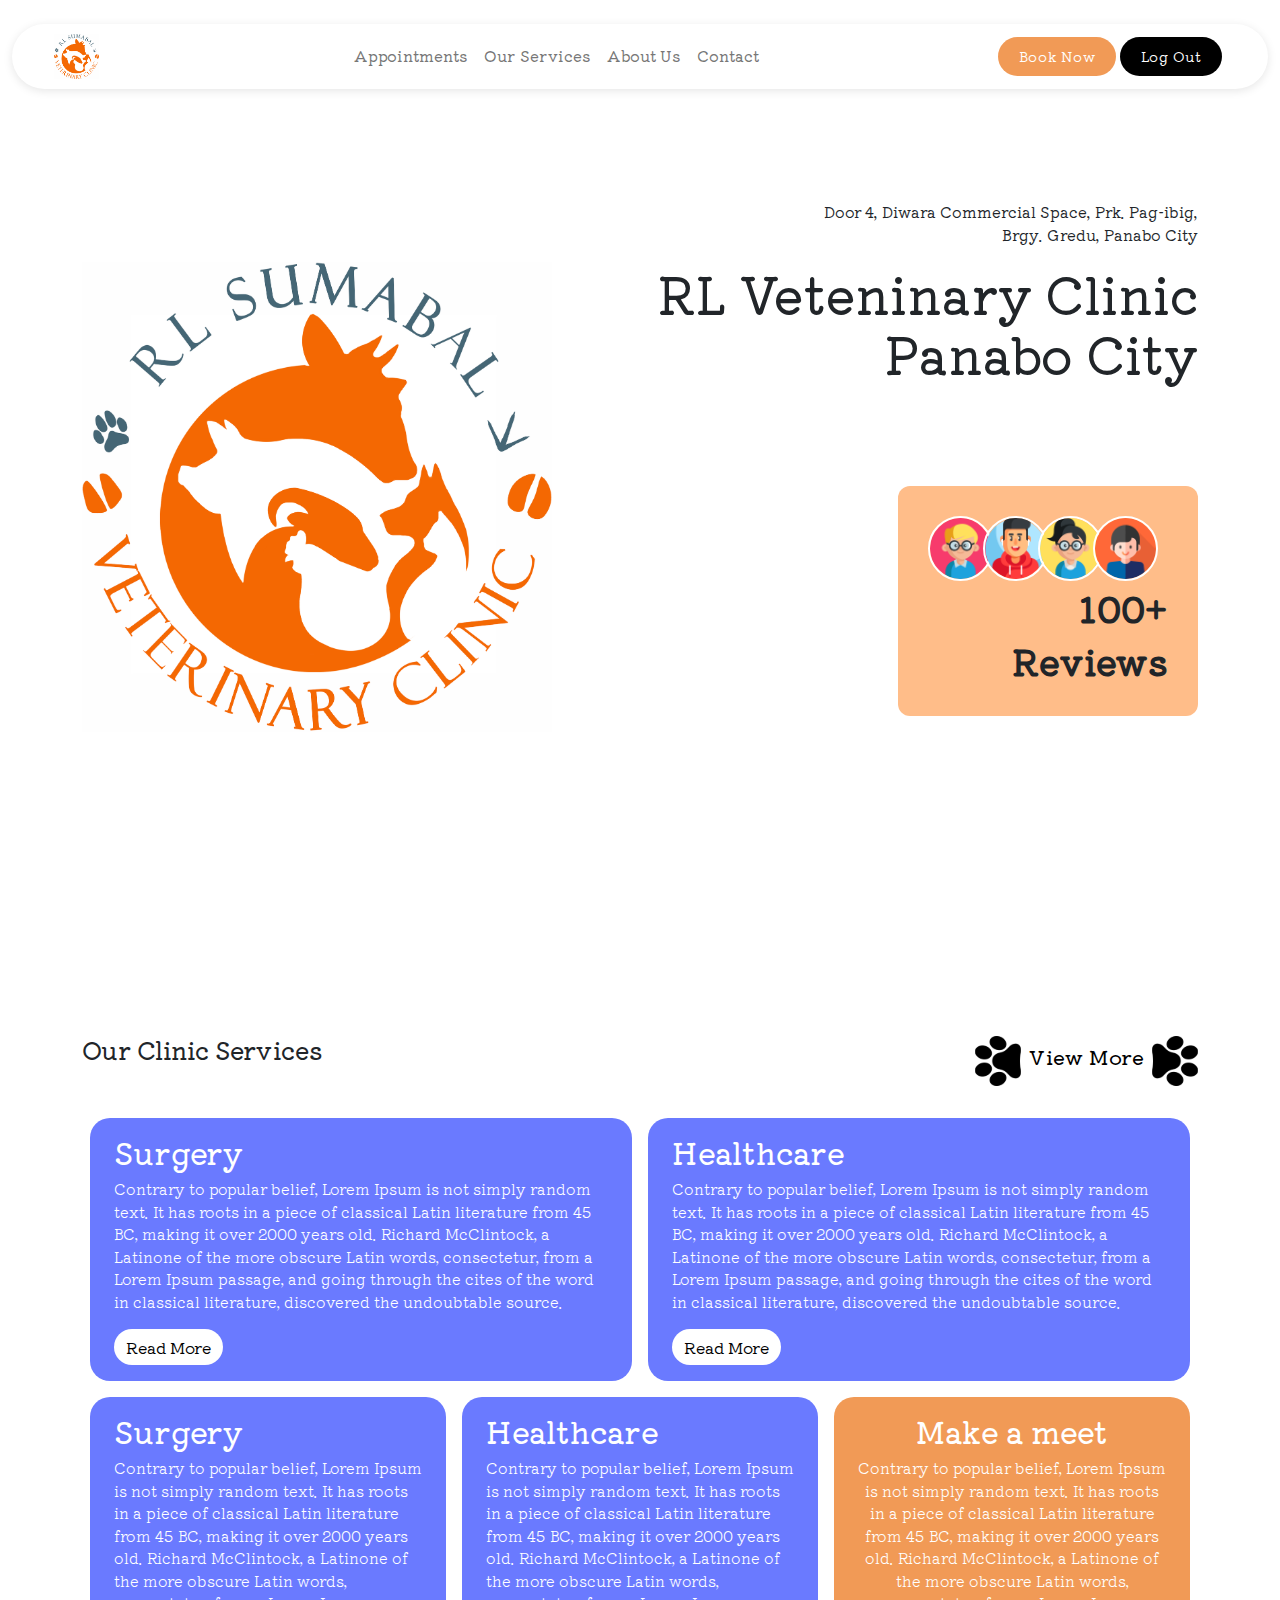
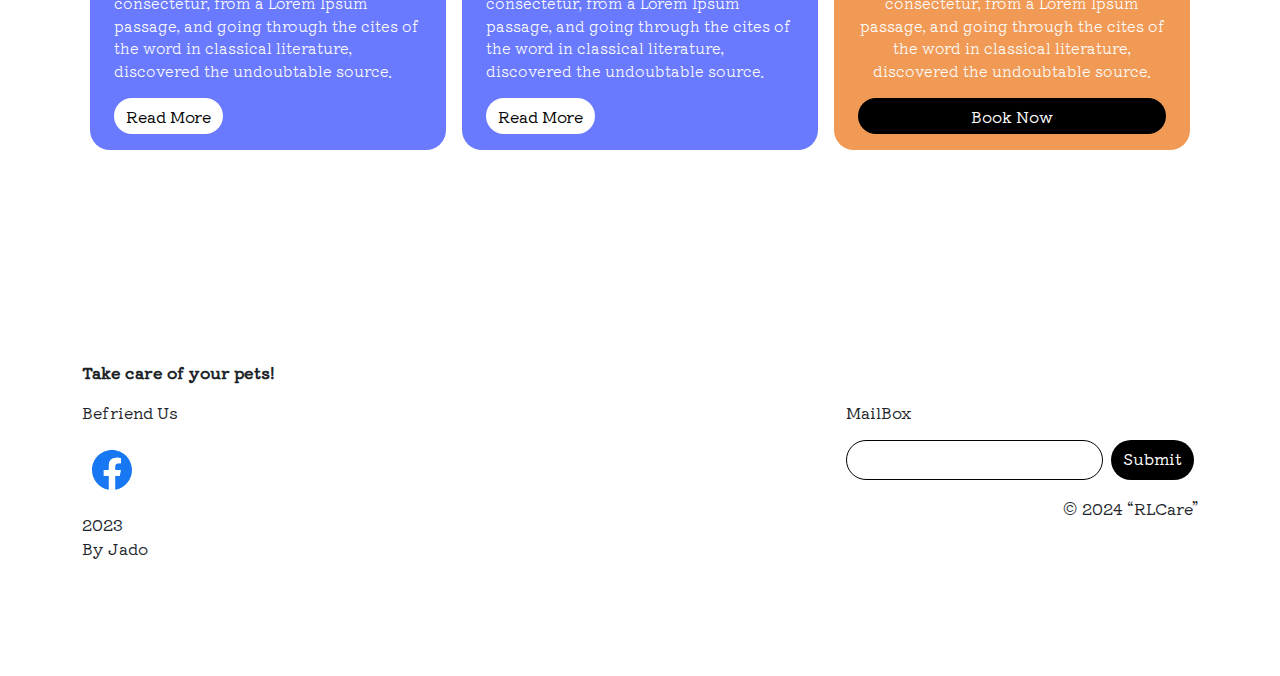
<file: pages/index.html>
<!DOCTYPE html>
<html lang="en">
<head>
    <meta charset="UTF-8">
    <meta name="viewport" content="width=device-width, initial-scale=1.0">
    <title>RL Cares</title>
    <link rel = "stylesheet" type="text/css" href="../css/bootstrap/css/bootstrap.min.css">
    <link rel = "stylesheet" type="text/css" href="../css/main.css">
</head>

<body>
    <div class="wrapper">
        <div class="container-xxl">

            <!--customized-header-->
            <div class="pt-4">
                <nav class="navbar navbar-expand-lg navbar-light navbar-custom">
                    <div class="container-fluid">
                    
                    <a class="navbar-brand" href="index.html"><img src="../img/logo.png" height="45px" width="45px" class="m-0 selector"></a>
                
                    <button class="navbar-toggler" type="button" data-bs-toggle="collapse" data-bs-target="#navbarNav" aria-controls="navbarNav" aria-expanded="false" aria-label="Toggle navigation">
                        <span class="navbar-toggler-icon"></span>
                    </button>
                
                    <div class="collapse navbar-collapse justify-content-center" id="navbarNav">
                        <ul class="navbar-nav">
                        <li class="nav-item">
                            <a class="nav-link" aria-current="page" href="appointments.html">Appointments</a>
                        </li>
                        <li class="nav-item">
                            <a class="nav-link" href="services.html">Our Services</a>
                        </li>
                        <li class="nav-item">
                            <a class="nav-link" href="about.html">About Us</a>
                        </li>
                        <li class="nav-item">
                            <a class="nav-link" href="contactus.html">Contact</a>
                        </li>
                        </ul>
                    </div>
                    
                    <a href="booking.html" class="btn btn-book-now">Book Now</a>
                    <a href="../login.html" class="btn btn-log-out mx-1 ">Log Out</a>
                    </div>
                </nav>
            </div>

            <div class="custom-ptpb container-sm">
                <div class="">
                    <div class="text-end">
                        <p class="text-content fw-normal">Door 4, Diwara Commercial Space, Prk. Pag-ibig,<br>Brgy. Gredu, Panabo City</p>
                    </div>

                    <div class="d-flex justify-content-center">
                        <div class="col">
                            <img src="../img/logo.png" class="selector" height="470px" width="470px">
                        </div>
                        
                        <div class="col text-end">
                            <div class="col">
                                <h1 class="h1">RL Veteninary Clinic<br>Panabo City</h1>
                            </div>
                            
                            <div class="col pt-5">
                                <div class="float-end pt-5">
                                    <div class="review-badge">
                                        <div class="avatars">
                                            <img src="../img/icons/boy.png" class="avatar" alt="Avatar 1">
                                            <img src="../img/icons/gamer.png" class="avatar" alt="Avatar 2">
                                            <img src="../img/icons/girl.png" class="avatar" alt="Avatar 3">
                                            <img src="../img/icons/man.png" class="avatar" alt="Avatar 4">
                                          </div>
                                          <div class="review-text">100+ Reviews</div>
                                    </div>
                                </div>
                            </div>
                        </div>
                    </div>
                </div>
            </div>

            <div class="custom-ptpb container-sm">
                <div class="d-flex justify-content-between">
                    <div>
                        <h4>Our Clinic Services</h4>
                    </div>
                    <div class="d-flex align-items-center">
                        <img src="../img/icons/paws1.svg">
                        <h5 class="mx-2"><a href="services.html" class="text-decoration-none a-nocolor">View More</a></h5>
                        <img src="../img/icons/paws2.svg">
                    </div>
                </div>

                <div class="pt-4 d-flex justify-content-center">
                    <div class="card m-2 custom-card-1">
                        <div class="card-body mx-2">
                            <h5 class="card-title custom-card-head">Surgery</h5>
                            <p class="card-text text-content">Contrary to popular belief, Lorem Ipsum is not simply random text. It has roots in a piece of classical Latin literature from 45 BC, making it over 2000 years old.
                                Richard McClintock, a Latinone of the more obscure Latin words, consectetur, from a Lorem Ipsum passage, and going through the cites of the word in classical literature, discovered the undoubtable source.</p>
                            <a href="#" class="btn btn-primary custom-card-btn-1">Read More</a>
                        </div>
                    </div>

                    <div class="card m-2 custom-card-1">
                        <div class="card-body mx-2">
                            <h5 class="card-title custom-card-head">Healthcare</h5>
                            <p class="card-text text-content">Contrary to popular belief, Lorem Ipsum is not simply random text. It has roots in a piece of classical Latin literature from 45 BC, making it over 2000 years old.
                                Richard McClintock, a Latinone of the more obscure Latin words, consectetur, from a Lorem Ipsum passage, and going through the cites of the word in classical literature, discovered the undoubtable source.</p>
                            <a href="#" class="btn btn-primary custom-card-btn-1">Read More</a>
                        </div>
                    </div>
                </div>

                <div class="d-flex justify-content-center">
                    <div class="card m-2 custom-card-1">
                        <div class="card-body mx-2">
                            <h5 class="card-title custom-card-head">Surgery</h5>
                            <p class="card-text text-content">Contrary to popular belief, Lorem Ipsum is not simply random text. It has roots in a piece of classical Latin literature from 45 BC, making it over 2000 years old.
                                Richard McClintock, a Latinone of the more obscure Latin words, consectetur, from a Lorem Ipsum passage, and going through the cites of the word in classical literature, discovered the undoubtable source.</p>
                            <a href="#" class="btn btn-primary custom-card-btn-1">Read More</a>
                        </div>
                    </div>

                    <div class="card m-2 custom-card-1">
                        <div class="card-body mx-2">
                            <h5 class="card-title custom-card-head">Healthcare</h5>
                            <p class="card-text text-content">Contrary to popular belief, Lorem Ipsum is not simply random text. It has roots in a piece of classical Latin literature from 45 BC, making it over 2000 years old.
                                Richard McClintock, a Latinone of the more obscure Latin words, consectetur, from a Lorem Ipsum passage, and going through the cites of the word in classical literature, discovered the undoubtable source.</p>
                            <a href="#" class="btn btn-primary custom-card-btn-1">Read More</a>
                        </div>
                    </div>

                    <div class="card m-2 custom-card-2">
                        <div class="card-body mx-2 d-flex flex-column justify-content-center text-center">
                            <h5 class="card-title custom-card-head">Make a meet</h5>
                            <p class="card-text text-content">Contrary to popular belief, Lorem Ipsum is not simply random text. It has roots in a piece of classical Latin literature from 45 BC, making it over 2000 years old.
                                Richard McClintock, a Latinone of the more obscure Latin words, consectetur, from a Lorem Ipsum passage, and going through the cites of the word in classical literature, discovered the undoubtable source.</p>
                            <a href="booking.html" class="btn btn-primary custom-card-btn-2">Book Now</a>
                        </div>
                    </div>
                </div>
                
            </div>


            <!--customized-footer-->
            <div class="container">
                <footer class="footer">
                    <div class="row justify-content-between">
                        <!-- Left Section: Social Icons and Text -->
                            <div class="col-md-4 footer-left text-md-left">
                                <p class="fw-bold">Take care of your pets!</p>
                                <p>Befriend Us</p>
                                <div class="social-icons mb-2">
                                    <a href="https://www.facebook.com/RLSumabalVetClinic" target="_blank"><img src="../img/icons/fb.svg" class="selector" alt="Facebook"></a>
                                </div>
                                <p class="pt-1">2023<br>By Jado</p>
                            </div>

                            <div class="col-md-4 footer-right">
                                <p class="mx-1">MailBox</p>
                                <div class="d-flex justify-content-between">
                                    <input type="email" class="footer-input mx-1">
                                    <a href="#" class="btn btn-primary custom-card-btn-2 mx-1">Submit</a>
                                </div>
                                <p class="text-end pt-3">© 2024 “RLCare”</p>
                            </div>
                  
                    </div>
                  </footer>
              </div>

        </div>
    </div>

<script src="https://cdn.jsdelivr.net/npm/bootstrap@5.3.0-alpha1/dist/js/bootstrap.bundle.min.js"></script>
</body>
</html>
</file>
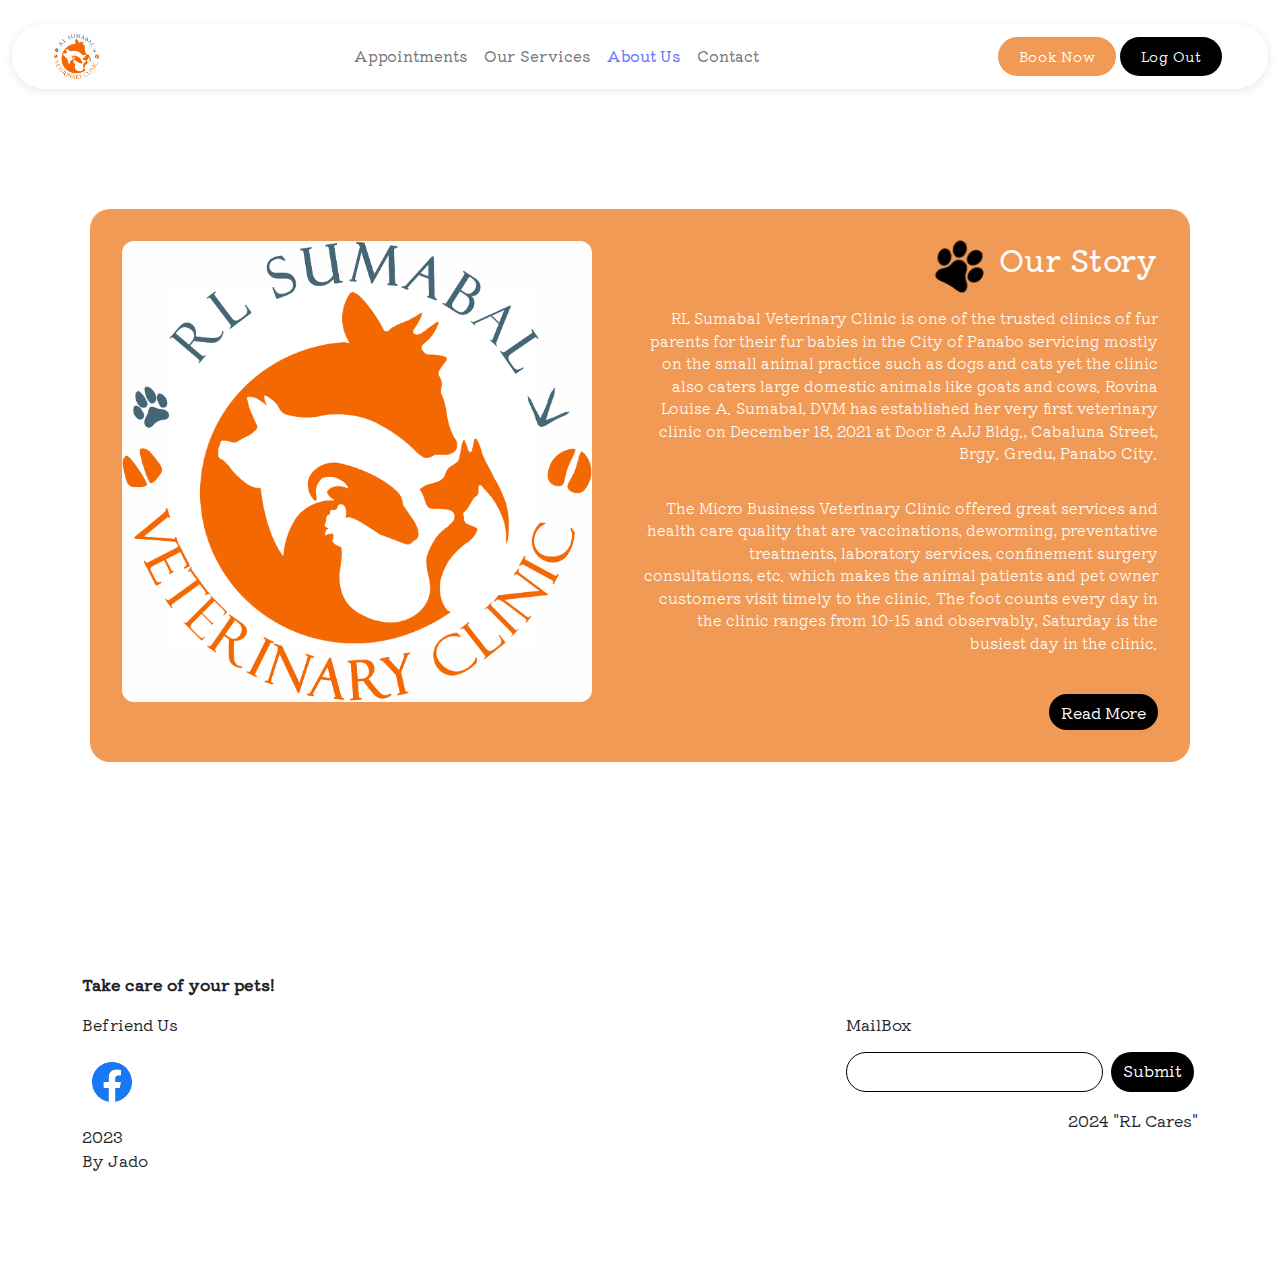
<file: pages/about.html>
<!DOCTYPE html>
<html lang="en">
<head>
    <meta charset="UTF-8">
    <meta name="viewport" content="width=device-width, initial-scale=1.0">
    <title>RL Cares</title>
    <link rel = "stylesheet" type="text/css" href="../css/bootstrap/css/bootstrap.min.css">
    <link rel = "stylesheet" type="text/css" href="../css/main.css">
</head>

<body>
    <div class="wrapper">
        <div class="container-xxl">

            <!--customized-header-->
            <div class="pt-4">
                <nav class="navbar navbar-expand-lg navbar-light navbar-custom">
                    <div class="container-fluid">
                    
                    <a class="navbar-brand" href="index.html"><img src="../img/logo.png" height="45px" width="45px" class="m-0 selector"></a>
                
                    <button class="navbar-toggler" type="button" data-bs-toggle="collapse" data-bs-target="#navbarNav" aria-controls="navbarNav" aria-expanded="false" aria-label="Toggle navigation">
                        <span class="navbar-toggler-icon"></span>
                    </button>
                
                    <div class="collapse navbar-collapse justify-content-center" id="navbarNav">
                        <ul class="navbar-nav">
                        <li class="nav-item">
                            <a class="nav-link " aria-current="page" href="appointments.html">Appointments</a>
                        </li>
                        <li class="nav-item">
                            <a class="nav-link" href="services.html">Our Services</a>
                        </li>
                        <li class="nav-item">
                            <a class="nav-link active" href="about.html">About Us</a>
                        </li>
                        <li class="nav-item">
                            <a class="nav-link" href="contactus.html">Contact</a>
                        </li>
                        </ul>
                    </div>
                
                    <a href="booking.html" class="btn btn-book-now">Book Now</a>
                    <a href="../login.html" class="btn btn-log-out mx-1 ">Log Out</a>
                    </div>
                </nav>
            </div>

            <div class="container custom-ptpb">
                <div class="card m-2 custom-card-2">
                    <div class="card-body m-3 d-flex justify-content-center">
                        <div class="col">
                            <img src="../img/logo.png" class="img-fluid custom-img-border selector"  height="470px" width="470px">
                        </div>

                        <div class="col d-flex justify-content-center flex-column">
                            <div class="d-flex align-item-center justify-content-end">
                                <img src="../img/icons/paws1.svg" class="rotate selector">
                                <h5 class="card-title custom-card-head ms-3">Our Story</h5>
                            </div>
                            <div class="pt-3 text-end">
                                <p class="card-text text-content pb-3">RL Sumabal Veterinary Clinic is one of the trusted clinics of fur parents for their fur babies in the City of Panabo servicing mostly on the small animal practice such as dogs and cats yet the clinic also caters large domestic animals like goats and cows. Rovina Louise A. Sumabal, DVM has established her very first veterinary clinic on December 18, 2021 at Door 8 AJJ Bldg., Cabaluna Street, Brgy. Gredu, Panabo City.</p>
                                <p class="card-text text-content pb-3">The Micro Business Veterinary Clinic offered great services and health care quality that are vaccinations, deworming, preventative treatments, laboratory services, confinement surgery consultations, etc. which makes the animal patients and pet owner customers visit timely to the clinic. The foot counts every day in the clinic ranges from 10-15 and observably, Saturday is the busiest day in the clinic.</p>
                            </div>
                            <div class="pt-4 text-end">
                                <a href="#" class="btn btn-primary custom-card-btn-2">Read More</a>
                            </div>
                        </div> 
                    </div>
                </div>
            </div>



            <!--customized-footer-->
            <div class="container" >
                <footer class="footer">
                        <div class="row justify-content-between">
                        
                        <!-- Left Section: Social Icons and Text -->
                            <div class="col-md-4 footer-left text-md-left">
                                <p class="fw-bold">Take care of your pets!</p>
                                <p>Befriend Us</p>
                                <div class="social-icons mb-2">
                                    <a href="https://www.facebook.com/RLSumabalVetClinic" target="_blank"><img src="../img/icons/fb.svg" alt="Facebook"></a>
                                </div>
                                <p class="pt-1">2023<br>By Jado</p>
                            </div>

                            <div class="col-md-4 footer-right">
                                <p class="mx-1">MailBox</p>
                                <div class="d-flex justify-content-between">
                                    <input type="email" class="footer-input mx-1">
                                    <a href="#" class="btn btn-primary custom-card-btn-2 mx-1">Submit</a>
                                </div>
                                <p class="text-end pt-3">2024 "RL Cares"</p>
                            </div>
                  
                        </div>
                  
                </footer>
            </div>

        </div>
    </div>

<script src="https://cdn.jsdelivr.net/npm/bootstrap@5.3.0-alpha1/dist/js/bootstrap.bundle.min.js"></script>
</body>
</html>
</file>
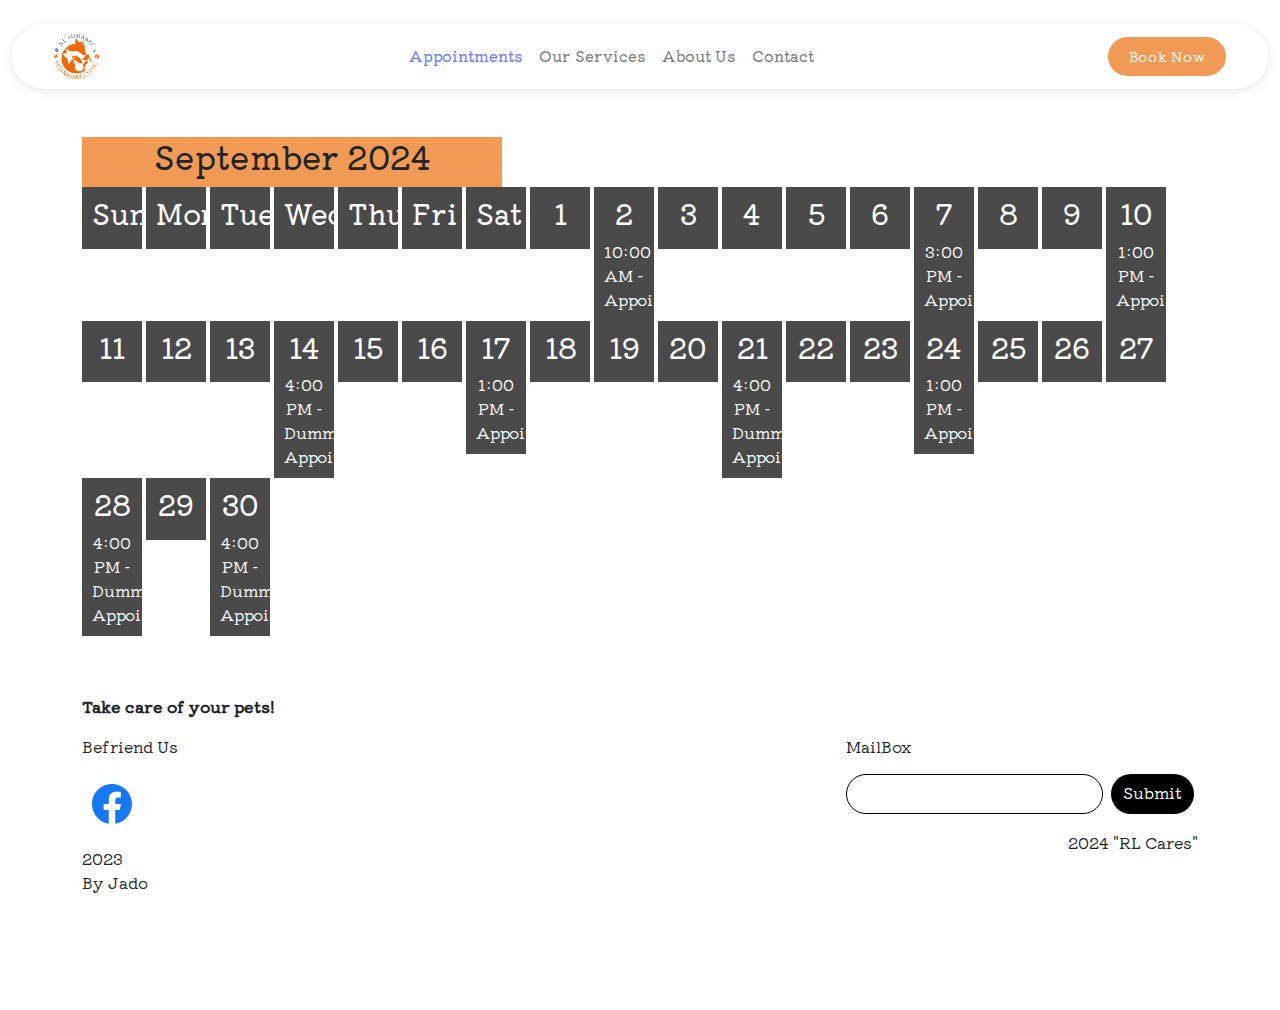
<file: pages/appointments-orig.html>
<!DOCTYPE html>
<html lang="en">
<head>
    <meta charset="UTF-8">
    <meta name="viewport" content="width=device-width, initial-scale=1.0">
    <title>RL Cares</title>
    <link rel = "stylesheet" type="text/css" href="../css/bootstrap/css/bootstrap.min.css">
    <link rel = "stylesheet" type="text/css" href="../css/main.css">
    <link rel = "stylesheet" type="text/css" href="../css/calendar.css">
</head>

<body>
    <div class="wrapper">
        <div class="container-xxl">

            <!--customized-header-->
            <div class="pt-4">
                <nav class="navbar navbar-expand-lg navbar-light navbar-custom">
                    <div class="container-fluid">
                    
                    <a class="navbar-brand" href="index.html"><img src="../img/logo.png" height="45px" width="45px" class="m-0 selector"></a>
                
                    <button class="navbar-toggler" type="button" data-bs-toggle="collapse" data-bs-target="#navbarNav" aria-controls="navbarNav" aria-expanded="false" aria-label="Toggle navigation">
                        <span class="navbar-toggler-icon"></span>
                    </button>
                
                    <div class="collapse navbar-collapse justify-content-center" id="navbarNav">
                        <ul class="navbar-nav">
                        <li class="nav-item">
                            <a class="nav-link active" aria-current="page" href="appointments.html">Appointments</a>
                        </li>
                        <li class="nav-item">
                            <a class="nav-link" href="services.html">Our Services</a>
                        </li>
                        <li class="nav-item">
                            <a class="nav-link" href="about.html">About Us</a>
                        </li>
                        <li class="nav-item">
                            <a class="nav-link" href="contactus.html">Contact</a>
                        </li>
                        </ul>
                    </div>
                
                    <a href="booking.html" class="btn btn-book-now">Book Now</a>
                    </div>
                </nav>
            </div>

            <div class="container py-5">
                <div class="header">
                    <h2>September 2024</h2>
                </div>
        
                <div class="calendar">
                    <!-- Weekdays -->
                    <div class="day"><h3>Sun</h3></div>
                    <div class="day"><h3>Mon</h3></div>
                    <div class="day"><h3>Tue</h3></div>
                    <div class="day"><h3>Wed</h3></div>
                    <div class="day"><h3>Thu</h3></div>
                    <div class="day"><h3>Fri</h3></div>
                    <div class="day"><h3>Sat</h3></div>
        
                    <!-- September Dates -->
                    <div class="day">
                        <h3>1</h3>
                    </div>
                    <div class="day">
                        <h3>2</h3>
                        <div class="appointment">10:00 AM - Appointment</div>
                    </div>
                    <div class="day">
                        <h3>3</h3>
                    </div>
                    <div class="day">
                        <h3>4</h3>
                    </div>
                    <div class="day">
                        <h3>5</h3>
                    </div>
                    <div class="day">
                        <h3>6</h3>
                    </div>
                    <div class="day">
                        <h3>7</h3>
                        <div class="appointment">3:00 PM - Appointment</div>
                    </div>
        
                    <!-- Continue for other days -->
                    <div class="day">
                        <h3>8</h3>
                    </div>
                    <div class="day">
                        <h3>9</h3>
                    </div>
                    <div class="day">
                        <h3>10</h3>
                        <div class="appointment">1:00 PM - Appointment</div>
                    </div>
                    <div class="day">
                        <h3>11</h3>
                    </div>
                    <div class="day">
                        <h3>12</h3>
                    </div>
                    <div class="day">
                        <h3>13</h3>
                    </div>
                    <div class="day">
                        <h3>14</h3>
                        <div class="appointment dummy-appointment">4:00 PM - Dummy Appointment</div>
                    </div>

                    <div class="day">
                        <h3>15</h3>
                    </div>
                    <div class="day">
                        <h3>16</h3>
                    </div>
                    <div class="day">
                        <h3>17</h3>
                        <div class="appointment">1:00 PM - Appointment</div>
                    </div>
                    <div class="day">
                        <h3>18</h3>
                    </div>
                    <div class="day">
                        <h3>19</h3>
                    </div>
                    <div class="day">
                        <h3>20</h3>
                    </div>
                    <div class="day">
                        <h3>21</h3>
                        <div class="appointment dummy-appointment">4:00 PM - Dummy Appointment</div>
                    </div>

                    <div class="day">
                        <h3>22</h3>
                    </div>
                    <div class="day">
                        <h3>23</h3>
                    </div>
                    <div class="day">
                        <h3>24</h3>
                        <div class="appointment">1:00 PM - Appointment</div>
                    </div>
                    <div class="day">
                        <h3>25</h3>
                    </div>
                    <div class="day">
                        <h3>26</h3>
                    </div>
                    <div class="day">
                        <h3>27</h3>
                    </div>
                    <div class="day">
                        <h3>28</h3>
                        <div class="appointment dummy-appointment">4:00 PM - Dummy Appointment</div>
                    </div>

                    <div class="day">
                        <h3>29</h3>
                    </div>
                    <div class="day">
                        <h3>30</h3>
                        <div class="appointment dummy-appointment">4:00 PM - Dummy Appointment</div>
                    </div>

                </div>
            </div>

            <!--customized-footer-->
            <div class="container">
                <footer class="footer">
                        <div class="row justify-content-between">
                        
                        <!-- Left Section: Social Icons and Text -->
                            <div class="col-md-4 footer-left text-md-left">
                                <p class="fw-bold">Take care of your pets!</p>
                                <p>Befriend Us</p>
                                <div class="social-icons mb-2">
                                    <a href="https://www.facebook.com/RLSumabalVetClinic" target="_blank"><img src="../img/icons/fb.svg" alt="Facebook"></a>
                                </div>
                                <p class="pt-1">2023<br>By Jado</p>
                            </div>

                            <div class="col-md-4 footer-right">
                                <p class="mx-1">MailBox</p>
                                <div class="d-flex justify-content-between">
                                    <input type="email" class="footer-input mx-1">
                                    <a href="#" class="btn btn-primary custom-card-btn-2 mx-1">Submit</a>
                                </div>
                                <p class="text-end pt-3">2024 "RL Cares"</p>
                            </div>
                  
                        </div>
                  
                </footer>
            </div>

        </div>
    </div>

<script src="https://cdn.jsdelivr.net/npm/bootstrap@5.3.0-alpha1/dist/js/bootstrap.bundle.min.js"></script>
</body>
</html>
</file>
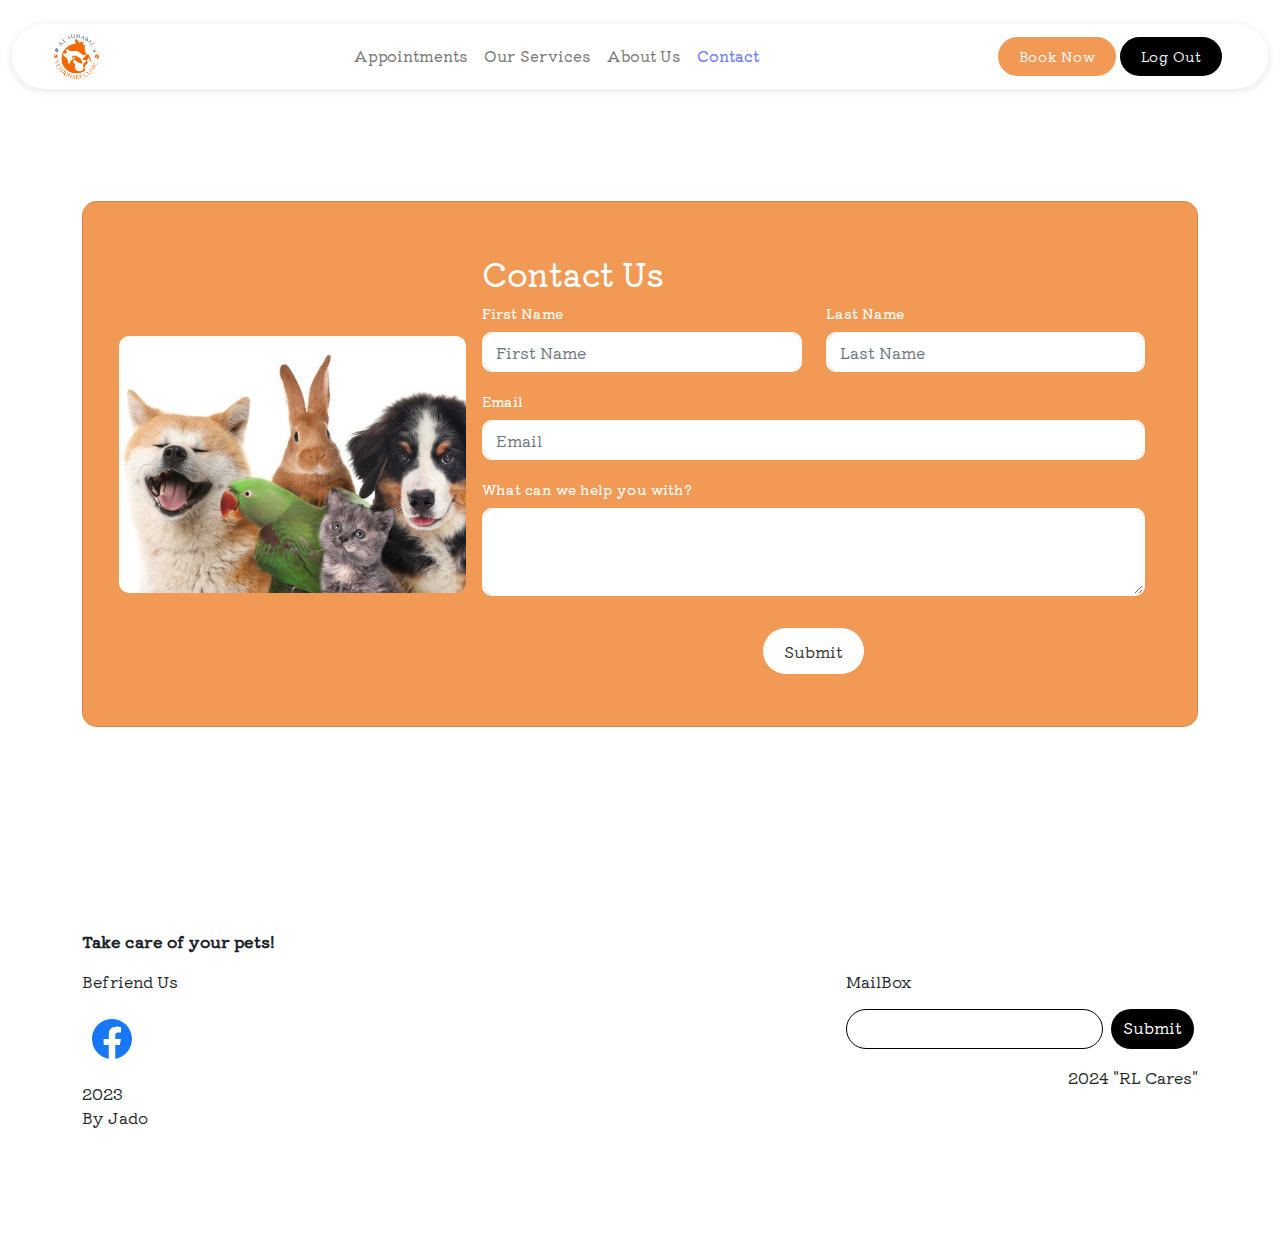
<file: pages/contactus.html>
<!DOCTYPE html>
<html lang="en">
<head>
    <meta charset="UTF-8">
    <meta name="viewport" content="width=device-width, initial-scale=1.0">
    <title>RL Cares</title>
    <link rel = "stylesheet" type="text/css" href="../css/bootstrap/css/bootstrap.min.css">
    <link rel = "stylesheet" type="text/css" href="../css/main.css">
    <link rel = "stylesheet" type="text/css" href="../css/form.css">
</head>

<body>
    <div class="wrapper">
        <div class="container-xxl">

            <!--customized-header-->
            <div class="pt-4">
                <nav class="navbar navbar-expand-lg navbar-light navbar-custom">
                    <div class="container-fluid">
                    
                    <a class="navbar-brand" href="index.html"><img src="../img/logo.png" height="45px" width="45px" class="m-0 selector"></a>
                
                    <button class="navbar-toggler" type="button" data-bs-toggle="collapse" data-bs-target="#navbarNav" aria-controls="navbarNav" aria-expanded="false" aria-label="Toggle navigation">
                        <span class="navbar-toggler-icon"></span>
                    </button>
                
                    <div class="collapse navbar-collapse justify-content-center" id="navbarNav">
                        <ul class="navbar-nav">
                        <li class="nav-item">
                            <a class="nav-link" aria-current="page" href="appointments.html">Appointments</a>
                        </li>
                        <li class="nav-item">
                            <a class="nav-link" href="services.html">Our Services</a>
                        </li>
                        <li class="nav-item">
                            <a class="nav-link" href="about.html">About Us</a>
                        </li>
                        <li class="nav-item">
                            <a class="nav-link active" href="contactus.html">Contact</a>
                        </li>
                        </ul>
                    </div>
                
                    <a href="booking.html" class="btn btn-book-now">Book Now</a>
                    <a href="../login.html" class="btn btn-log-out mx-1 ">Log Out</a>
                    </div>
                </nav>
            </div>

            <div class="container custom-ptpb">                 

                  <div class="card">
                    <div class="row g-0 m-3">
                      <div class="col-md-4 d-flex align-items-center">
                        <img src="../img/animals.jpg" alt="Pets">
                      </div>
                      <div class="col-md-8">
                        <div class="card-body">
                          <h2 class="card-title">Contact Us </h2>
                          <form>
                            <div class="row mb-3">
                              <div class="col-md-6">
                                <label for="firstName" class="form-label">First Name</label>
                                <input type="text" class="form-control" id="firstName" placeholder="First Name">
                              </div>
                              <div class="col-md-6">
                                <label for="lastName" class="form-label">Last Name</label>
                                <input type="text" class="form-control" id="lastName" placeholder="Last Name">
                              </div>
                            </div>
                            <div class="mb-3">
                              <label for="email" class="form-label">Email</label>
                              <input type="email" class="form-control" id="email" placeholder="Email">
                            </div>
                            <div class="mb-3">
                              <label for="message" class="form-label">What can we help you with?</label>
                              <textarea class="form-control" id="message" rows="3"></textarea>
                            </div>

                            <div class="d-flex justify-content-center pt-3">
                                <button type="submit" class="btn btn-submit">Submit</button>
                            </div>
                            
                          </form>
                        </div>
                      </div>
                    </div>
                  </div>
            </div>

            <div class="container">
                <footer class="footer">
                        <div class="row justify-content-between">
                        
                        <!-- Left Section: Social Icons and Text -->
                            <div class="col-md-4 footer-left text-md-left">
                                <p class="fw-bold">Take care of your pets!</p>
                                <p>Befriend Us</p>
                                <div class="social-icons mb-2">
                                    <a href="https://www.facebook.com/RLSumabalVetClinic" target="_blank"><img src="../img/icons/fb.svg" alt="Facebook"></a>
                                </div>
                                <p class="pt-1">2023<br>By Jado</p>
                            </div>

                            <div class="col-md-4 footer-right">
                                <p class="mx-1">MailBox</p>
                                <div class="d-flex justify-content-between">
                                    <input type="email" class="footer-input mx-1">
                                    <a href="#" class="btn btn-primary custom-card-btn-2 mx-1">Submit</a>
                                </div>
                                <p class="text-end pt-3">2024 "RL Cares"</p>
                            </div>
                  
                        </div>
                  
                </footer>
            </div>

        </div>
    </div>

<script src="https://cdn.jsdelivr.net/npm/bootstrap@5.3.0-alpha1/dist/js/bootstrap.bundle.min.js"></script>
</body>
</html>
</file>
<file: css/main.css>
@import url("https://fonts.googleapis.com/css2?family=Kiwi+Maru:wght@300;400;500&display=swap");
*
{
    font-family: "Kiwi Maru", serif;
}


:root
{
    --purple: #6A7AFF;
    --orange: #F19A56;
}


/*makes img files not draggable*/
.selector {
    user-drag: none;
    -webkit-user-drag: none;
    user-select: none;
    -moz-user-select: none;
    -webkit-user-select: none;
    -ms-user-select: none;
}

.text-content
{
    font-size: 15px !important;
}

.text-content-color
{
    color: black !important;
}

/*custom h1 font*/
.h1
{
    font-size: 50px;
}

.a-nocolor
{
    color: black;
}

.a-nocolor :hover
{
    color: #6A7AFF;
}

.btn-active
{
    background-color: #9F968D !important;
    color: white !important;
}

/*custom padding top and bottom*/
.custom-ptpb
{
    padding-top: 7rem;
    padding-bottom: 12rem
}






/*Nav Bar*/
.navbar-custom 
{
    background-color: white;
    box-shadow: 0px 2px 10px rgba(0, 0, 0, 0.1);
    border-radius: 50px;
    padding: 5px 30px;
}

.navbar-nav 
{
    margin: auto;
}

.nav-link 
{
    color: black;
    font-weight: 500;
    font-size: 15px;
}

.nav-link.active 
{
    color: #6A7AFF !important; /* Link color for active page */
}

.nav-link:hover 
{
    text-decoration: underline !important;
}

.btn-book-now 
{
    background-color: var(--orange);
    color: white;
    border-radius: 50px;
    padding: 8px 20px;
    font-size: 14px;
}

.btn-log-out 
{
    background-color: black;
    color: white;
    border-radius: 50px;
    padding: 8px 20px;
    font-size: 14px;
}

.btn-log-out:hover 
{
    background-color: black !important;
    color: gray !important;
    border-radius: 50px;
    padding: 8px 20px;
    font-size: 14px;
}

.btn-book-now:hover 
{
    background-color: #ff9a4d;
    font-size: 14px;
}

.navbar-brand 
{
    font-size: 24px;
    font-weight: bold;
}

.review-badge {
    background-color: #FFBD89;
    border-radius: 12px;
    padding: 30px;
    display: flex;
    flex-direction: column;
    align-items: center;
    width: 300px;
    justify-content: space-around;
  }

.avatars {
    display: flex;
  }

.avatar 
{
    width: 65px;
    height: 65px;
    border-radius: 50%;
    border: 2px solid white;
    margin-left: -10px;
    z-index: 1;

}

.review-text {
    font-size: 35px;
    font-weight: bold;
  }





/*Custom Cards*/

.custom-card-1
{
    background-color: var(--purple)!important;
    color:white!important;
    font-weight: lighter!important;
    border-style: none!important;
    border-radius: 20px!important;
}

.custom-card-2
{
    background-color: var(--orange) !important;
    color:white !important;
    font-weight: lighter !important;
    border-style: none; border-radius: 20px !important;
}

.custom-card-btn-1
{
    background-color: white !important;
    color: black !important;
    border-radius: 50px !important;
    border-style: none !important;
}

.custom-card-btn-2 
{
    background-color: black !important;
    color: white !important;
    border-radius: 50px !important;
    border-style: none !important;
} 

.custom-card-btn-2 :hover
{
    background-color: white ;
    color: black;
}

.custom-card-head
{
    font-size: 30px !important;
}

.background
{
    background-image: url(../img/paws-background.png);
}

.custom-img-border
{
    border-radius: 12px;
}

/*rotates images*/
.rotate
{
    transform: rotate(120deg);
}




/*Footer Section*/
.footer {
    background-color: #fff;
    padding: 10px 0 100px 0;
  }

  .footer-left, .footer-right {
    display: flex;
    flex-direction: column;
    justify-content: center;
  }

  .footer-input
  {
    border-radius: 50px;
    padding: 7px;
    width: 100%;
    border: 1px solid #000;
    outline: none;
  }

  .social-icons img {
    width: 60px;
    height: 60px;
  }

  .footer-bottom {
    margin-top: 20px;
    font-size: 12px;
  }
</file>
<file: css/calendar.css>
*, *:before, *:after {
    -moz-box-sizing: border-box; -webkit-box-sizing: border-box; box-sizing: border-box;
    }
    

#calendar {
    -webkit-transform: translate3d(0, 0, 0);
    -moz-transform: translate3d(0, 0, 0);
    transform: translate3d(0, 0, 0);
    width: 420px;
    margin: 0 auto;
    height: 570px;
    overflow: hidden;
    border-radius: 10px;
  }
  
  .header {
    height: 50px;
    width: 420px;
    background: #F19A56;
    text-align: center;
    position:relative;
    z-index: 100;
  }
  
  .header h1 {
    margin: 0;
    padding: 0;
    font-size: 20px;
    line-height: 50px;
    font-weight: 100;
    letter-spacing: 1px;
    color: white;
  }
  
  .left, .right {
    position: absolute;
    width: 0px;
    height: 0px;
    border-style: solid;
    top: 50%;
    margin-top: -7.5px;
    cursor: pointer;
  }
  
  .left {
    border-width: 7.5px 10px 7.5px 0;
    border-color: transparent rgba(160, 159, 160, 1) transparent transparent;
    left: 20px;
  }
  
  .right {
    border-width: 7.5px 0 7.5px 10px;
    border-color: transparent transparent transparent rgba(160, 159, 160, 1);
    right: 20px;
  }
  
  .month {
    /*overflow: hidden;*/
    opacity: 0;
  }
  
  .month.new {
    -webkit-animation: fadeIn 1s ease-out;
    opacity: 1;
  }
  
  .month.in.next {
    -webkit-animation: moveFromTopFadeMonth .4s ease-out;
    -moz-animation: moveFromTopFadeMonth .4s ease-out;
    animation: moveFromTopFadeMonth .4s ease-out;
    opacity: 1;
  }
  
  .month.out.next {
    -webkit-animation: moveToTopFadeMonth .4s ease-in;
    -moz-animation: moveToTopFadeMonth .4s ease-in;
    animation: moveToTopFadeMonth .4s ease-in;
    opacity: 1;
  }
  
  .month.in.prev {
    -webkit-animation: moveFromBottomFadeMonth .4s ease-out;
    -moz-animation: moveFromBottomFadeMonth .4s ease-out;
    animation: moveFromBottomFadeMonth .4s ease-out;
    opacity: 1;
  }
  
  .month.out.prev {
    -webkit-animation: moveToBottomFadeMonth .4s ease-in;
    -moz-animation: moveToBottomFadeMonth .4s ease-in;
    animation: moveToBottomFadeMonth .4s ease-in;
    opacity: 1;
  }
  
  .week {
   background: #4A4A4A;
  }
  
  .day {
    display: inline-block;
    width: 60px;
    padding: 10px;
    text-align: center;
    vertical-align: top;
    cursor: pointer;
    background: #4A4A4A;
    position: relative;
    z-index: 100;
    color: white;
  }
  
  .day.other {
   color: white;
  }
  
  .day.today {
    color: rgba(156, 202, 235, 1);
  }
  
  .day-name {
    font-size: 9px;
    text-transform: uppercase;
    margin-bottom: 5px;
    color: rgba(255, 255, 255, .5);
    letter-spacing: .7px;
  }
  
  .day-number {
    font-size: 24px;
    letter-spacing: 1.5px;
  }
  
  
  .day .day-events {
    list-style: none;
    margin-top: 3px;
    text-align: center;
    height: 12px;
    line-height: 6px;
    overflow: hidden;
  }
  
  .day .day-events span {
    vertical-align: top;
    display: inline-block;
    padding: 0;
    margin: 0;
    width: 5px;
    height: 5px;
    line-height: 5px;
    margin: 0 1px;
  }
  
  .blue { background: rgba(156, 202, 235, 1); }
  .orange { background: rgba(247, 167, 0, 1); }
  .green { background: rgba(153, 198, 109, 1); }
  .yellow { background: rgba(249, 233, 0, 1); }
  
  .details {
    position: relative;
    width: 420px;
    height: 75px;
    background: rgba(164, 164, 164, 1);
    margin-top: 5px;
    border-radius: 4px;
  }
  
  .details.in {
    -webkit-animation: moveFromTopFade .5s ease both;
    -moz-animation: moveFromTopFade .5s ease both;
    animation: moveFromTopFade .5s ease both;
  }
  
  .details.out {
    -webkit-animation: moveToTopFade .5s ease both;
    -moz-animation: moveToTopFade .5s ease both;
    animation: moveToTopFade .5s ease both;
  }
  
  .arrow {
    position: absolute;
    top: -5px;
    left: 50%;
    margin-left: -2px;
    width: 0px;
    height: 0px;
    border-style: solid;
    border-width: 0 5px 5px 5px;
    border-color: transparent transparent rgba(164, 164, 164, 1) transparent;
    transition: all 0.7s ease;
  }
  
  .events {
    height: 75px;
    padding: 7px 0;
    overflow-y: auto;
    overflow-x: hidden;
  }
  
  .events.in {
    -webkit-animation: fadeIn .3s ease both;
    -moz-animation: fadeIn .3s ease both;
    animation: fadeIn .3s ease both;
  }
  
  .events.in {
    -webkit-animation-delay: .3s;
    -moz-animation-delay: .3s;
    animation-delay: .3s;
  }
  
  .details.out .events {
    -webkit-animation: fadeOutShrink .4s ease both;
    -moz-animation: fadeOutShink .4s ease both;
    animation: fadeOutShink .4s ease both;
  }
  
  .events.out {
    -webkit-animation: fadeOut .3s ease both;
    -moz-animation: fadeOut .3s ease both;
    animation: fadeOut .3s ease both;
  }
  
  .event {
    font-size: 16px;
    line-height: 22px;
    letter-spacing: .5px;
    padding: 2px 16px;
    vertical-align: top;
  }
  
  .event.empty {
    color: #eee;
  }
  
  .event-category {
    height: 10px;
    width: 10px;
    display: inline-block;
    margin: 6px 0 0;
    vertical-align: top;
  }
  
  .event span {
    display: inline-block;
    padding: 0 0 0 7px;
    color:white;
  }
  
  .legend {
    position: absolute;
    bottom: 0;
    width: 100%;
    height: 30px;
    background: rgba(60, 60, 60, 1);
    line-height: 30px;
    color:white;
  
  }
  
  .entry {
    position: relative;
    padding: 0 0 0 25px;
    font-size: 13px;
    display: inline-block;
    line-height: 30px;
    background: transparent;
  }
  
  .entry:after {
    position: absolute;
    content: '';
    height: 5px;
    width: 5px;
    top: 12px;
    left: 14px;
  }
  
  .entry.blue:after { background: rgba(156, 202, 235, 1); }
  .entry.orange:after { background: rgba(247, 167, 0, 1); }
  .entry.green:after { background: rgba(153, 198, 109, 1); }
  .entry.yellow:after { background: rgba(249, 233, 0, 1); }
  
  /* Animations are cool!  */
  @-webkit-keyframes moveFromTopFade {
    from { opacity: .3; height:0px; margin-top:0px; -webkit-transform: translateY(-100%); }
  }
  @-moz-keyframes moveFromTopFade {
    from { height:0px; margin-top:0px; -moz-transform: translateY(-100%); }
  }
  @keyframes moveFromTopFade {
    from { height:0px; margin-top:0px; transform: translateY(-100%); }
  }
  
  @-webkit-keyframes moveToTopFade {
    to { opacity: .3; height:0px; margin-top:0px; opacity: 0.3; -webkit-transform: translateY(-100%); }
  }
  @-moz-keyframes moveToTopFade {
    to { height:0px; -moz-transform: translateY(-100%); }
  }
  @keyframes moveToTopFade {
    to { height:0px; transform: translateY(-100%); }
  }
  
  @-webkit-keyframes moveToTopFadeMonth {
    to { opacity: 0; -webkit-transform: translateY(-30%) scale(.95); }
  }
  @-moz-keyframes moveToTopFadeMonth {
    to { opacity: 0; -moz-transform: translateY(-30%); }
  }
  @keyframes moveToTopFadeMonth {
    to { opacity: 0; -moz-transform: translateY(-30%); }
  }
  
  @-webkit-keyframes moveFromTopFadeMonth {
    from { opacity: 0; -webkit-transform: translateY(30%) scale(.95); }
  }
  @-moz-keyframes moveFromTopFadeMonth {
    from { opacity: 0; -moz-transform: translateY(30%); }
  }
  @keyframes moveFromTopFadeMonth {
    from { opacity: 0; -moz-transform: translateY(30%); }
  }
  
  @-webkit-keyframes moveToBottomFadeMonth {
    to { opacity: 0; -webkit-transform: translateY(30%) scale(.95); }
  }
  @-moz-keyframes moveToBottomFadeMonth {
    to { opacity: 0; -webkit-transform: translateY(30%); }
  }
  @keyframes moveToBottomFadeMonth {
    to { opacity: 0; -webkit-transform: translateY(30%); }
  }
  
  @-webkit-keyframes moveFromBottomFadeMonth {
    from { opacity: 0; -webkit-transform: translateY(-30%) scale(.95); }
  }
  @-moz-keyframes moveFromBottomFadeMonth {
    from { opacity: 0; -webkit-transform: translateY(-30%); }
  }
  @keyframes moveFromBottomFadeMonth {
    from { opacity: 0; -webkit-transform: translateY(-30%); }
  }
  
  @-webkit-keyframes fadeIn  {
    from { opacity: 0; }
  }
  @-moz-keyframes fadeIn  {
    from { opacity: 0; }
  }
  @keyframes fadeIn  {
    from { opacity: 0; }
  }
  
  @-webkit-keyframes fadeOut  {
    to { opacity: 0; }
  }
  @-moz-keyframes fadeOut  {
    to { opacity: 0; }
  }
  @keyframes fadeOut  {
    to { opacity: 0; }
  }
  
  @-webkit-keyframes fadeOutShink  {
    to { opacity: 0; padding: 0px; height: 0px; }
  }
  @-moz-keyframes fadeOutShink  {
    to { opacity: 0; padding: 0px; height: 0px; }
  }
  @keyframes fadeOutShink  {
    to { opacity: 0; padding: 0px; height: 0px; }
  }
</file>
<file: css/form.css>
.appointment-form {
    background-color: #F19A56;
    border-radius: 20px;
    padding: 30px;
    margin: 0 auto;
    box-shadow: 0 4px 8px rgba(0, 0, 0, 0.1);
  }
  .appointment-form h2 {
    text-align: center;
    margin-bottom: 40px;
  }

  .appointment-form input {
   border-radius: 10px;
  }

  .form-label {
    font-weight: 500;
    font-size: 14px;
  }
  .btn-custom {
    background-color: black;
    color: #fff;
    border-radius: 25px;
    padding: 10px 30px;
    width: 100%;
  }

  .btn-custom-2 {
    background-color: white;
    color: black;
    border-radius: 25px;
    padding: 10px 30px;
    width: 100%;
  }
  .btn-custom:hover {
    background-color: gray;
    color: white;
  }
  .form-check-label {
    font-size: 15px;
  }
  .form-check a {
    color: #007bff;
    text-decoration: underline;}



    .card {
      background-color: #F19A56;
      border-radius: 15px;
      padding: 20px;
      margin: auto;
      color: white;
    }

    .card img {
      max-width: 100%;
      border-radius: 10px;
    }

    .paw-icon {
      font-size: 1.5rem;
      margin-left: 10px;
    }

    .form-control {
      border-radius: 10px;
      border: 2px solid white;
    }

    .btn-submit {
      background-color: #ffffff;
      color: #333;
      border-radius: 50px;
      padding: 10px 20px;
    }

    .btn-submit:hover {
      background-color: #ddd;
      color: #333;
    }

    label {
      color: #fff;
    }
</file>
